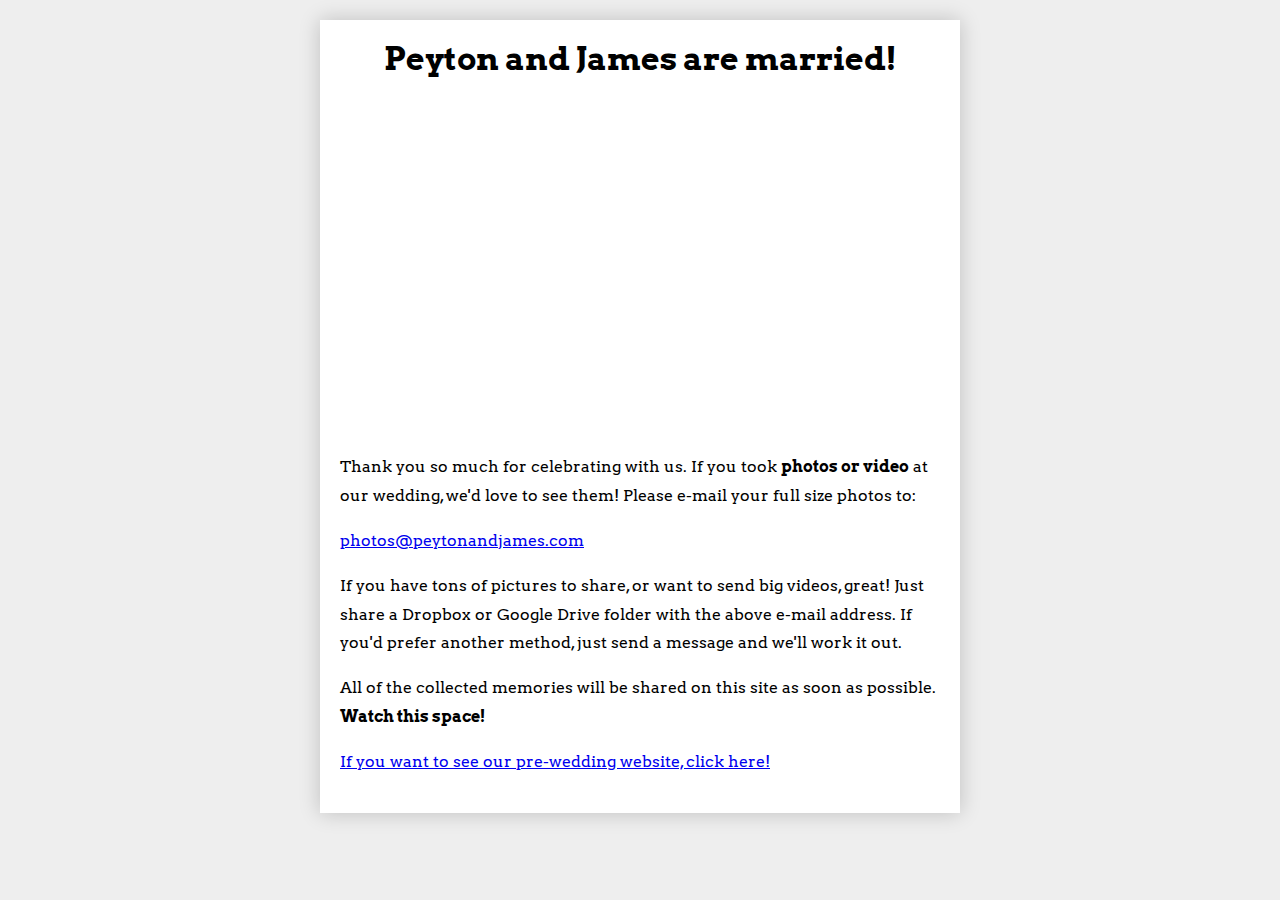
<file: index.html>
<!doctype HTML>
<html>
  <head>
    <title>Peyton and James</title>
    <link href="https://fonts.googleapis.com/css?family=Arvo:400,700" rel="stylesheet">
    <link rel="stylesheet" type="text/css" href="index.css" />
    <meta name="viewport" content="width=device-width, initial-scale=1">
  </head>
  <body>
    <div class="card">
      <h1>Peyton and James are married!</h1>
      <div class="video">
        <iframe src="https://player.vimeo.com/video/355850927" width="100%" height="100%" frameborder="0" allow="autoplay; fullscreen" allowfullscreen></iframe>
      </div>
      <p>Thank you so much for celebrating with us. If you took <strong>photos or video</strong> at our wedding, we'd love to see them! Please e-mail your full size photos to:</p>
      <p><a href="mailto:photos@peytonandjames.com">photos@peytonandjames.com</a></p>
      <p>If you have tons of pictures to share, or want to send big videos, great! Just share a Dropbox or Google Drive folder with the above e-mail address. If you'd prefer another method, just send a message and we'll work it out.</p>
      <p>All of the collected memories will be shared on this site as soon as possible. <strong>Watch this space!</strong></p>
      <p><a href="https://www.weddingwire.com/peytonandjames">If you want to see our pre-wedding website, click here!</a></p>
    </div>
  </body>
</html>
</file>
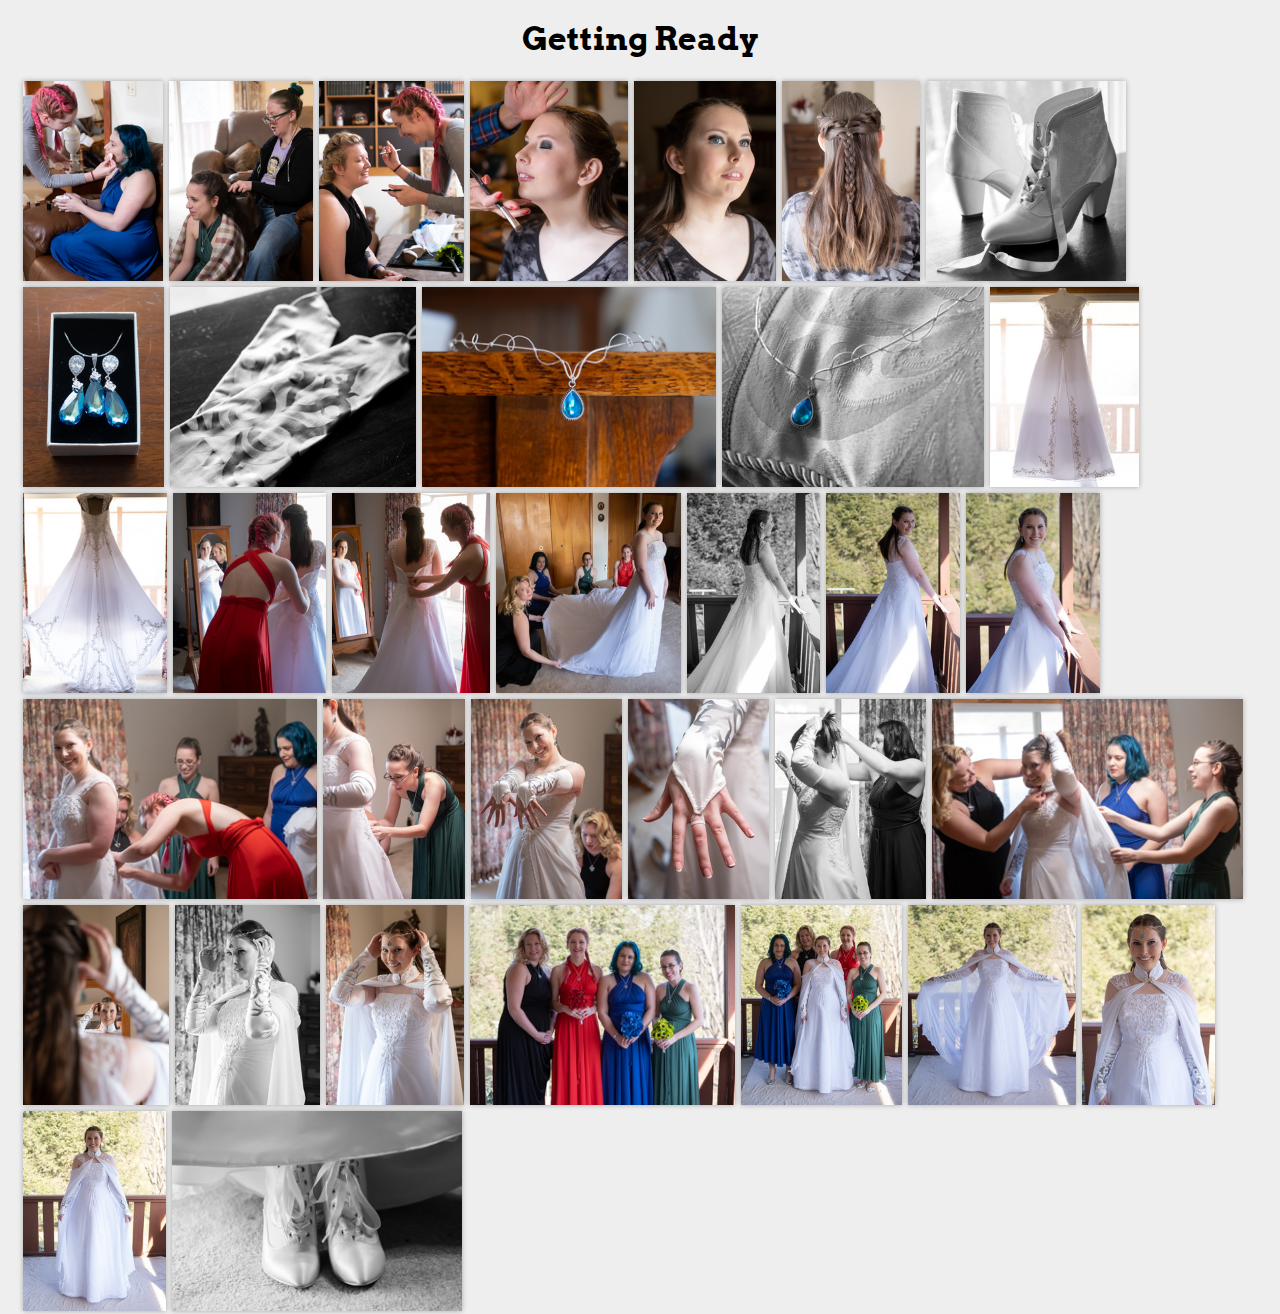
<file: photos/getting-ready/index.html>
<!doctype HTML>
<html>
  <head>
    <title>Peyton and James</title>
    <link href="https://fonts.googleapis.com/css?family=Arvo:400,700" rel="stylesheet">
    <link rel="stylesheet" type="text/css" href="../../index.css" />
    <link href="../../lightbox2/css/lightbox.min.css" rel="stylesheet" />
    <meta name="viewport" content="width=device-width, initial-scale=1">
  </head>
  <body>
    <div class="album">
      <h1>Getting Ready</h1>
      <a href="gettingready-001.jpg" data-lightbox="album"><img src="gettingready-thumb-001.jpg"></a>
      <a href="gettingready-002.jpg" data-lightbox="album"><img src="gettingready-thumb-002.jpg"></a>
      <a href="gettingready-003.jpg" data-lightbox="album"><img src="gettingready-thumb-003.jpg"></a>
      <a href="gettingready-004.jpg" data-lightbox="album"><img src="gettingready-thumb-004.jpg"></a>
      <a href="gettingready-005.jpg" data-lightbox="album"><img src="gettingready-thumb-005.jpg"></a>
      <a href="gettingready-006.jpg" data-lightbox="album"><img src="gettingready-thumb-006.jpg"></a>
      <a href="gettingready-007.jpg" data-lightbox="album"><img src="gettingready-thumb-007.jpg"></a>
      <a href="gettingready-008.jpg" data-lightbox="album"><img src="gettingready-thumb-008.jpg"></a>
      <a href="gettingready-009.jpg" data-lightbox="album"><img src="gettingready-thumb-009.jpg"></a>
      <a href="gettingready-010.jpg" data-lightbox="album"><img src="gettingready-thumb-010.jpg"></a>
      <a href="gettingready-011.jpg" data-lightbox="album"><img src="gettingready-thumb-011.jpg"></a>
      <a href="gettingready-012.jpg" data-lightbox="album"><img src="gettingready-thumb-012.jpg"></a>
      <a href="gettingready-013.jpg" data-lightbox="album"><img src="gettingready-thumb-013.jpg"></a>
      <a href="gettingready-014.jpg" data-lightbox="album"><img src="gettingready-thumb-014.jpg"></a>
      <a href="gettingready-015.jpg" data-lightbox="album"><img src="gettingready-thumb-015.jpg"></a>
      <a href="gettingready-016.jpg" data-lightbox="album"><img src="gettingready-thumb-016.jpg"></a>
      <a href="gettingready-017.jpg" data-lightbox="album"><img src="gettingready-thumb-017.jpg"></a>
      <a href="gettingready-018.jpg" data-lightbox="album"><img src="gettingready-thumb-018.jpg"></a>
      <a href="gettingready-019.jpg" data-lightbox="album"><img src="gettingready-thumb-019.jpg"></a>
      <a href="gettingready-020.jpg" data-lightbox="album"><img src="gettingready-thumb-020.jpg"></a>
      <a href="gettingready-021.jpg" data-lightbox="album"><img src="gettingready-thumb-021.jpg"></a>
      <a href="gettingready-022.jpg" data-lightbox="album"><img src="gettingready-thumb-022.jpg"></a>
      <a href="gettingready-023.jpg" data-lightbox="album"><img src="gettingready-thumb-023.jpg"></a>
      <a href="gettingready-024.jpg" data-lightbox="album"><img src="gettingready-thumb-024.jpg"></a>
      <a href="gettingready-025.jpg" data-lightbox="album"><img src="gettingready-thumb-025.jpg"></a>
      <a href="gettingready-026.jpg" data-lightbox="album"><img src="gettingready-thumb-026.jpg"></a>
      <a href="gettingready-027.jpg" data-lightbox="album"><img src="gettingready-thumb-027.jpg"></a>
      <a href="gettingready-028.jpg" data-lightbox="album"><img src="gettingready-thumb-028.jpg"></a>
      <a href="gettingready-029.jpg" data-lightbox="album"><img src="gettingready-thumb-029.jpg"></a>
      <a href="gettingready-030.jpg" data-lightbox="album"><img src="gettingready-thumb-030.jpg"></a>
      <a href="gettingready-031.jpg" data-lightbox="album"><img src="gettingready-thumb-031.jpg"></a>
      <a href="gettingready-032.jpg" data-lightbox="album"><img src="gettingready-thumb-032.jpg"></a>
      <a href="gettingready-033.jpg" data-lightbox="album"><img src="gettingready-thumb-033.jpg"></a>
      <a href="gettingready-034.jpg" data-lightbox="album"><img src="gettingready-thumb-034.jpg"></a>
    </div>
    <script src="../../lightbox2/js/lightbox-plus-jquery.min.js"></script>
    <script>
      lightbox.option({
        'resizeDuration': 100
      })
    </script>
  </body>
</html>
</file>
<file: index.css>
BODY {
  margin: 0 20px;
  background: #eee;
  font-family: 'Arvo', serif;
  line-height: 180%;
}

h1 {
  line-height: 120%;
  margin-top: 0;
  text-align: center;
}

.card {
  margin: 20px auto;
  max-width: 600px;
  background: white;
  padding: 20px;
  box-shadow: 0 0 20px rgba(0, 0, 0, 0.2);
}

.video {
  position: relative;
  width: 100%;
  padding-top: 56.25%;
}

.video iframe {
  position: absolute;
  top: 0;
  left: 0;
  right: 0;
  bottom: 0;
}

.album h1 {
  margin: 20px 0;
}

.album a {
  display: block;
  float: left;
  line-height: 0;
}

.album img {
  height: 100px;
  padding: 0px;
  margin: 3px;
  box-shadow: 0 0 5px rgba(0, 0, 0, 0.3);
}

@media screen and (min-width: 992px) {
  .album img {
    height: 200px;
  }
}
</file>
